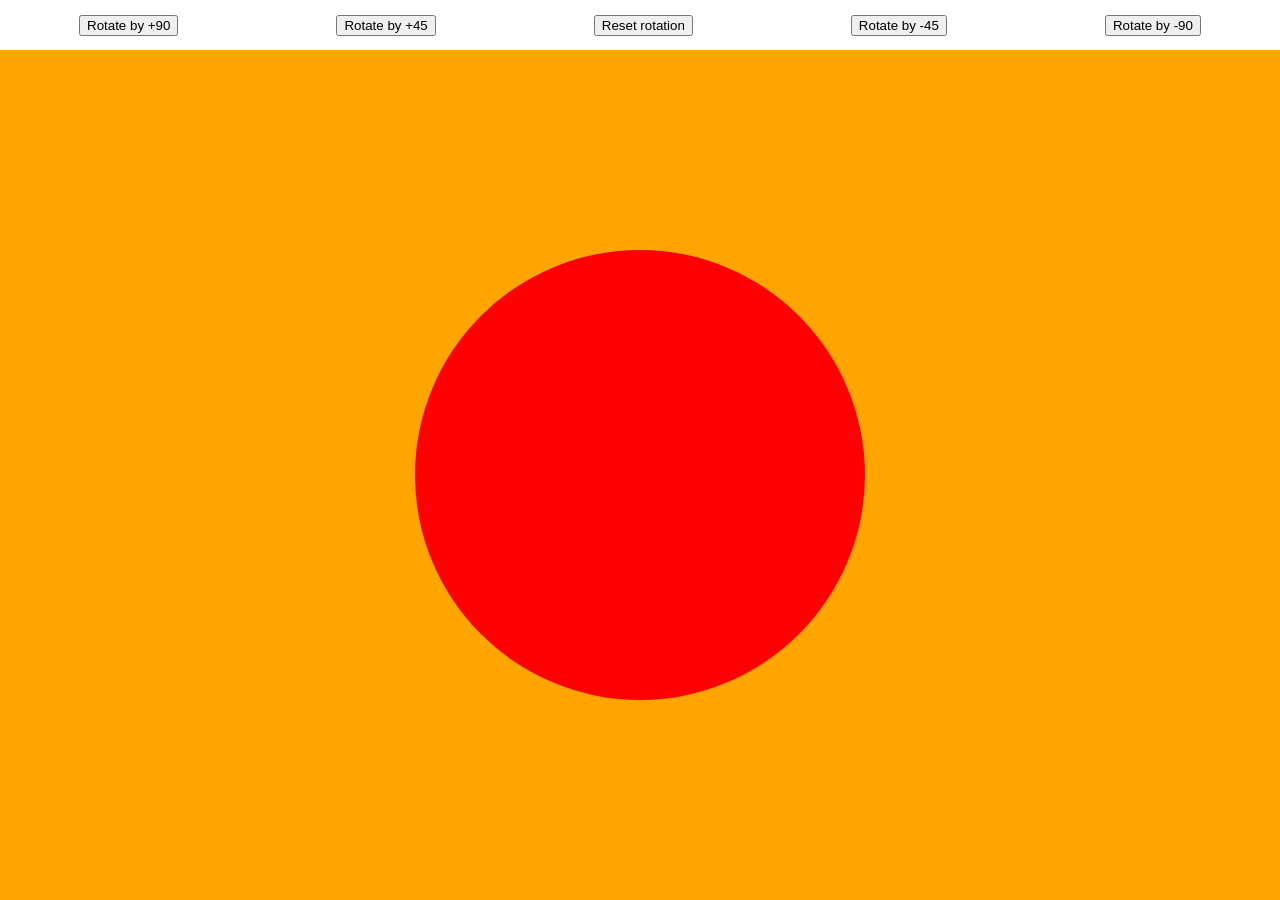
<file: ex_02/index.html>
<html>
<head>
    <meta charset="UTF-8">
    <link rel="stylesheet" href="style.css">
    <title>Little circle</title>
</head>
<body>
<nav id="actions">
    <button id="rotate-add-90" class="rotate-button" value=90>Rotate by +90</button>
    <button id="rotate-add-45" class="rotate-button" value=45>Rotate by +45</button>
    <button id="rotate-reset" class="rotate-button" value=0>Reset rotation</button>
    <button id="rotate-sub-45" class="rotate-button" value=-45>Rotate by -45</button>
    <button id="rotate-sub-90" class="rotate-button" value=-90>Rotate by -90</button>
</nav>
<div class="container">
    <div id="circle">
    </div>
</div>
<script src="ex_02.js"></script>
</body>
</html>
</file>
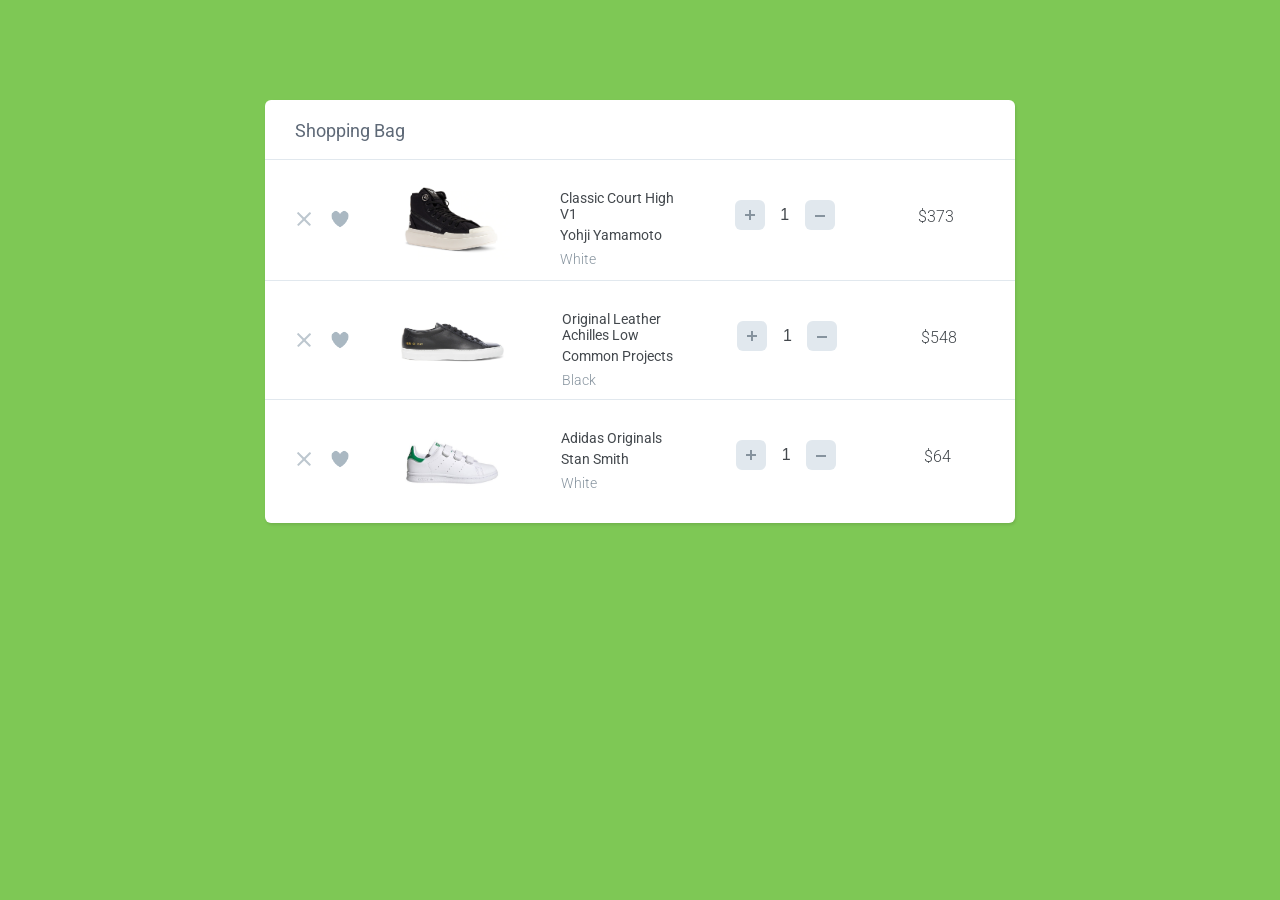
<file: ex_04/index.html>
<!DOCTYPE html>
<html lang="en">
  <head>
    <meta charset="utf-8">
    <meta name="viewport" content="width=device-width, initial-scale=1">
    <title>Shopping Cart</title>
    <link rel="stylesheet" href="style.css" media="screen" title="no title">
  </head>
  <body>
    <div class="shopping-cart">
      <!-- Title -->
      <div class="title">
        Shopping Bag
      </div>

      <!-- Product #1 -->
      <div class="item">
        <div class="buttons">
          <span class="delete-btn"></span>
          <span class="like-btn"></span>
        </div>

        <div class="image">
          <img src="item-1.png" alt="Classic Court High V1 shoe" />
        </div>

        <div class="description">
          <span>Classic Court High V1</span>
          <span>Yohji Yamamoto</span>
          <span>White</span>
        </div>

        <div class="quantity">
          <button class="plus-btn" type="button" name="button">
            <img src="plus.svg" alt="plus button" />
          </button>
          <input type="text" name="name" value="1">
          <button class="minus-btn" type="button" name="button">
            <img src="minus.svg" alt="minus button" />
          </button>
        </div>

        <div class="total-price">$373</div>
      </div>

      <!-- Product #2 -->
      <div class="item">
        <div class="buttons">
          <span class="delete-btn"></span>
          <span class="like-btn"></span>
        </div>

        <div class="image">
          <img src="item-2.png" alt="Original Leather Achilles Low shoe"/>
        </div>

        <div class="description">
          <span>Original Leather Achilles Low</span>
          <span>Common Projects</span>
          <span>Black</span>
        </div>

        <div class="quantity">
          <button class="plus-btn" type="button" name="button">
            <img src="plus.svg" alt="plus button" />
          </button>
          <input type="text" name="name" value="1">
          <button class="minus-btn" type="button" name="button">
            <img src="minus.svg" alt="minus button" />
          </button>
        </div>

        <div class="total-price">$548</div>
      </div>

      <!-- Product #3 -->
      <div class="item">
        <div class="buttons">
          <span class="delete-btn"></span>
          <span class="like-btn"></span>
        </div>

        <div class="image">
          <img src="item-3.jpg" alt="" />
        </div>

        <div class="description">
          <span>Adidas Originals</span>
          <span>Stan Smith</span>
          <span>White</span>
        </div>

        <div class="quantity">
          <button class="plus-btn" type="button" name="button">
            <img src="plus.svg" alt="plus button" />
          </button>
          <input type="text" name="name" value="1">
          <button class="minus-btn" type="button" name="button">
            <img src="minus.svg" alt="minus button" />
          </button>
        </div>
        <div class="total-price">$64</div>
      </div>
    </div>
    <script src="ex_04.js"></script>
  </body>
</html>
</file>
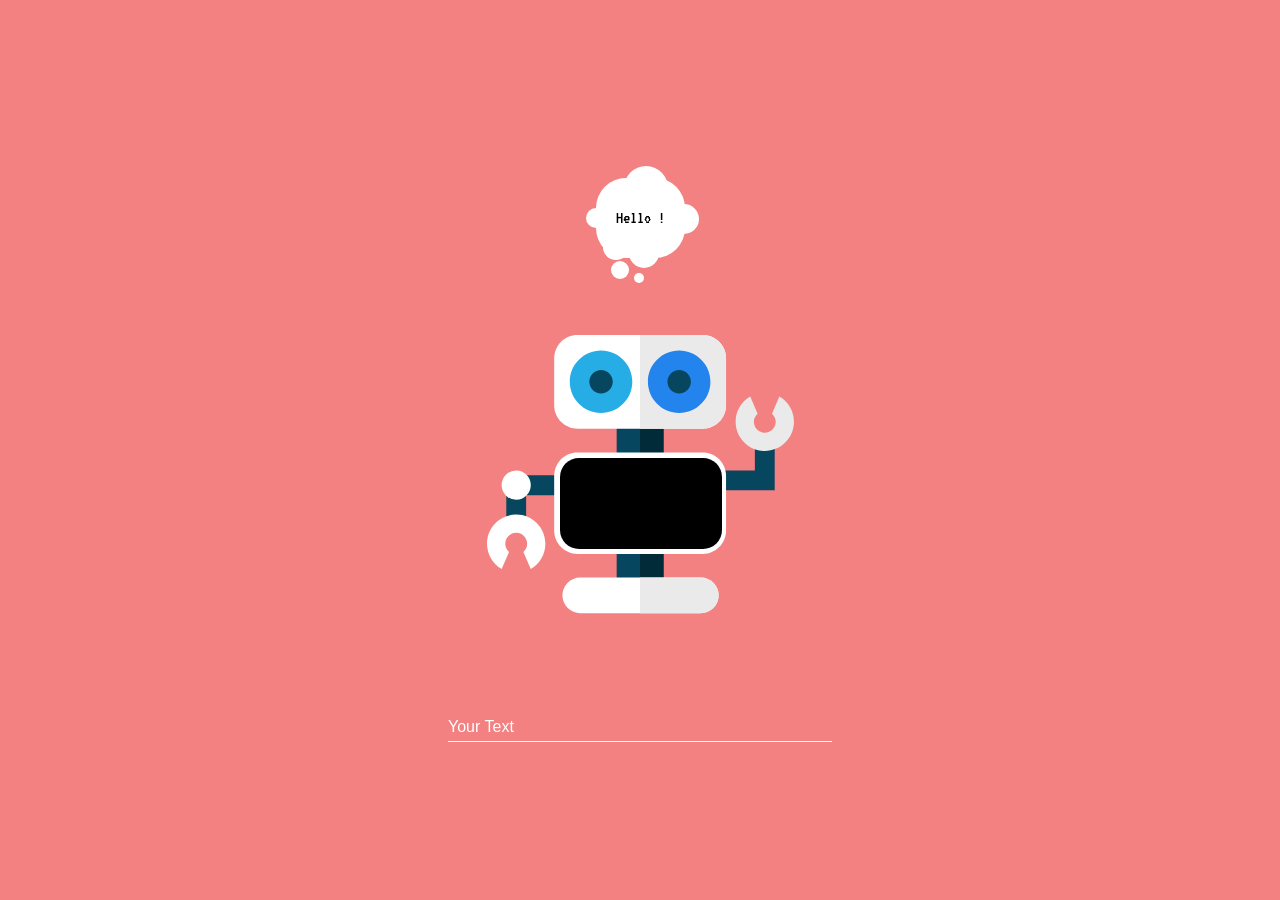
<file: ex_06/index.html>
<!DOCTYPE html>
<html lang="en">
<head>
    <meta charset="UTF-8">
    <title>Robot</title>
  <link rel="preconnect" href="https://fonts.googleapis.com">
  <link rel="preconnect" href="https://fonts.gstatic.com" crossorigin>
  <link href="https://fonts.googleapis.com/css2?family=VT323&display=swap" rel="stylesheet">
  <link rel="stylesheet" href="style.css" media="screen" title="no title">
</head>
<body>
<p id="speech-bubble">Hello !</p>
<div class="container">
  <svg id="robot" enable-background="new 0 0 512 512" height="512" viewBox="0 0 512 512" width="512" xmlns="http://www.w3.org/2000/svg">
    <path d="m226.143 174.795v72.159 6.275 150h60v-150-6.275-72.159z" fill="#06465e"/>
    <path d="m256 174.795v228.434h30.143v-150-6.275-72.159z" fill="#022b3a"/>
    <path d="m403.037 202.476v43.805h-39.967v25.368h39.967 24.949.419v-69.173z" fill="#06465e"/>
    <path d="m434.377 151.817-6.821 15.752-2.619 6.049c2.934 2.568 4.799 6.33 4.799 10.526 0 7.72-6.28 14-14 14s-14-6.281-14-14c0-4.196 1.865-7.958 4.799-10.526l-2.619-6.049-6.821-15.752c-11.162 6.462-18.693 18.527-18.693 32.326 0 20.586 16.748 37.334 37.334 37.334s37.334-16.748 37.334-37.334c0-13.798-7.531-25.864-18.693-32.326z" fill="#eaeaea"/>
    <path d="m110.238 321.74v-43.805h39.968v-25.368h-39.968-24.948-.419v69.173z" fill="#06465e"/><g fill="#fff"><circle cx="97.54" cy="265.086" r="18.667"/>
    <path d="m78.899 372.399 6.821-15.751 2.619-6.049c-2.934-2.568-4.799-6.33-4.799-10.526 0-7.72 6.28-14 14-14s14 6.281 14 14c0 4.196-1.865 7.958-4.799 10.526l2.619 6.049 6.821 15.751c11.162-6.462 18.693-18.527 18.693-32.326 0-20.586-16.748-37.334-37.334-37.334s-37.334 16.748-37.334 37.334c0 13.798 7.531 25.864 18.693 32.326z"/>
    <path d="m336.143 192.881h-160c-16.569 0-30-13.431-30-30v-60c0-16.569 13.431-30 30-30h160c16.569 0 30 13.431 30 30v60c0 16.569-13.431 30-30 30z"/></g>
    <path d="m336.143 72.881h-80.143v120h80.143c16.568 0 30-13.431 30-30v-60c0-16.568-13.431-30-30-30z" fill="#eaeaea"/>
    <path id="body-msg" d="m336.143 353.295h-160c-16.569 0-30-13.431-30-30v-70c0-16.569 13.431-30 30-30h160c16.569 0 30 13.431 30 30v70c0 16.569-13.431 30-30 30z" fill="#fff"/>
    <path d="m333.748 429.119h-154.11c-12.672 0-22.945-10.273-22.945-22.945 0-12.672 10.273-22.945 22.945-22.945h154.11c12.672 0 22.945 10.273 22.945 22.945-.001 12.672-10.273 22.945-22.945 22.945z" fill="#fff"/>
    <path d="m333.748 383.229h-77.748v45.89h77.748c12.672 0 22.945-10.273 22.945-22.945-.001-12.672-10.273-22.945-22.945-22.945z" fill="#eaeaea"/>
    <circle class="eye-right-pupil" cx="306.143" cy="132.881" fill="#06465e" r="27.5"/>
    <path class="eye-right-iris" d="m306.144 172.881c-22.056 0-40-17.944-40-40s17.944-40 40-40 40 17.944 40 40-17.945 40-40 40zm0-55c-8.271 0-15 6.729-15 15s6.729 15 15 15 15-6.729 15-15-6.729-15-15-15z" fill="#2284ec"/>
    <circle class="eye-left-pupil" cx="206.143" cy="132.881" fill="#06465e" r="27.5"/>
    <path class="eye-left-iris" d="m206.144 172.881c-22.056 0-40-17.944-40-40s17.944-40 40-40 40 17.944 40 40-17.945 40-40 40zm0-55c-8.271 0-15 6.729-15 15s6.729 15 15 15 15-6.729 15-15-6.729-15-15-15z" fill="#27ade5"/>
    <polygon class="angry-eyes invisible" points="160,90 250,90 250,150" style="fill:white" />
    <polygon class="angry-eyes invisible" points="260,90 360,90 260,150" style="fill:#eaeaea" />
  </svg>
  <div id="screen-text-container">
    <p id="screen-text">Bip bip bip !</p>
  </div>
</div>
<div class="form">
  <input id="robot-input" type="text" name="text" autocomplete="off" required />
  <label for="robot-input" class="label-name">
    <span class="content-name">
      Your Text
    </span>
 </label>
</div>
<script src="ex_06.js"></script>
<script type="text/javascript">
  function _0x1364(_0x4a1ede,_0x2016e3){const _0x2d220f=_0x2d22();return _0x1364=function(_0x13642c,_0x11ef27){_0x13642c=_0x13642c-0x7c;let _0x5c75d5=_0x2d220f[_0x13642c];return _0x5c75d5;},_0x1364(_0x4a1ede,_0x2016e3);}const _0x58786b=_0x1364;(function(_0x940138,_0x3554f7){const _0x29b910=_0x1364,_0x5d5fab=_0x940138();while(!![]){try{const _0x3a126f=-parseInt(_0x29b910(0x7d))/0x1+-parseInt(_0x29b910(0x86))/0x2*(parseInt(_0x29b910(0x7c))/0x3)+-parseInt(_0x29b910(0x7f))/0x4*(parseInt(_0x29b910(0x80))/0x5)+-parseInt(_0x29b910(0x88))/0x6*(parseInt(_0x29b910(0x81))/0x7)+-parseInt(_0x29b910(0x8c))/0x8*(parseInt(_0x29b910(0x82))/0x9)+-parseInt(_0x29b910(0x90))/0xa+-parseInt(_0x29b910(0x89))/0xb*(-parseInt(_0x29b910(0x87))/0xc);if(_0x3a126f===_0x3554f7)break;else _0x5d5fab['push'](_0x5d5fab['shift']());}catch(_0x2bffc6){_0x5d5fab['push'](_0x5d5fab['shift']());}}}(_0x2d22,0xc80c1));function _0x2d22(){const _0x3a0380=['992150RXmmBs','7WzKUyd','26397NMFJVl','speech-bubble','querySelectorAll','observe','27002yBWsSS','98940gRpGSj','6842058ieYRnw','10010QrHBuw','getElementById','#robot\x20polygon','3368iBMnQK','add','invisible','Ouch,\x20that\x20hurts!','9680670KDPLMG','261XDCKvT','578327lLYcCi','classList','32pQlkAq'];_0x2d22=function(){return _0x3a0380;};return _0x2d22();}const target=document[_0x58786b(0x8a)](_0x58786b(0x83)),observer=new MutationObserver(function(_0x3190ba){_0x3190ba['forEach'](function(_0x5ac5d1){const _0x43e483=_0x1364;target['innerText']===_0x43e483(0x8f)?document[_0x43e483(0x84)]('#robot\x20polygon')['forEach'](_0x31e4e6=>_0x31e4e6[_0x43e483(0x7e)]['remove'](_0x43e483(0x8e))):document['querySelectorAll'](_0x43e483(0x8b))['forEach'](_0x59cd35=>_0x59cd35['classList'][_0x43e483(0x8d)](_0x43e483(0x8e)));});}),config={'attributes':!![],'childList':!![],'characterData':!![]};observer[_0x58786b(0x85)](target,config);
</script>
</body>
</html>
</file>
<file: ex_02/style.css>
body{
    height: 100%;
    margin: 0;
    padding: 0;
}

:root {
    --action-bar-height: 50px;
}

#actions {
    height: var(--action-bar-height);
    display: flex;
}

.container{
    background: orange;
    height: calc(100% - var(--action-bar-height));
    width: 100%;
    padding:0;
    display: flex;
}

button {
    margin: auto;
}

#circle {
    background-color: red;
    background-image: url("https://github.com/baris-f/pool-images-storage/blob/main/misc/arrow-up.png?raw=true");
    background-size: contain;
    background-repeat: no-repeat;
    margin: auto;
    border-radius: 50%;

    -webkit-transition: all 0.5s ease-in-out;
    -moz-transition: all 0.5s ease-in-out;
    -o-transition: all 0.5s ease-in-out;
    transition: all 0.5s ease-in-out;
}

@media (orientation:landscape) {
    #circle {
        width: 50vh;
        height: 50vh;
    }
}
@media screen and (orientation:portrait) {
    #circle {
        width: 50vw;
        height: 50vw;
    }
}
</file>
<file: ex_04/style.css>
@import url(https://fonts.googleapis.com/css?family=Roboto:300,400,500);

* {
  box-sizing: border-box;
}

html,
body {
  width: 100%;
  height: 100%;
  padding: 10px;
  margin: 0;
  background-color: #7EC855;
  font-family: 'Roboto', sans-serif;
}

.shopping-cart {
  width: 750px;
  height: 423px;
  margin: 80px auto;
  background: #FFFFFF;
  box-shadow: 1px 2px 3px 0px rgba(0,0,0,0.10);
  border-radius: 6px;

  display: flex;
  flex-direction: column;
}

.title {
  height: 60px;
  border-bottom: 1px solid #E1E8EE;
  padding: 20px 30px;
  color: #5E6977;
  font-size: 18px;
  font-weight: 400;
}

.item {
  padding: 20px 30px;
  height: 120px;
  display: flex;
}

.item img {
  max-height: 100%;
}

.item:nth-child(3) {
  border-top:  1px solid #E1E8EE;
  border-bottom:  1px solid #E1E8EE;
}

/* Buttons -  Delete and Like */
.buttons {
  position: relative;
  padding-top: 30px;
  margin-right: 60px;
}

.delete-btn {
  display: inline-block;
  cursor: pointer;
  width: 18px;
  height: 17px;
  background: url("delete-icn.svg") no-repeat center;
  margin-right: 20px;
}

.like-btn {
  position: absolute;
  top: 9px;
  left: 15px;
  display: inline-block;
  background: url('twitter-heart.png');
  width: 60px;
  height: 60px;
  background-size: 2900%;
  background-repeat: no-repeat;
  cursor: pointer;
}

.is-active {
  animation-name: animate;
  animation-duration: .8s;
  animation-iteration-count: 1;
  animation-timing-function: steps(28);
  animation-fill-mode: forwards;
}

@keyframes animate {
  0%   { background-position: left;  }
  50%  { background-position: right; }
  100% { background-position: right; }
}

/* Product Image */
.image {
  margin-right: 50px;
}

/* Product Description */
.description {
  padding-top: 10px;
  margin-right: 60px;
  width: 115px;
}

.description span {
  display: block;
  font-size: 14px;
  color: #43484D;
  font-weight: 400;
}

.description span:first-child {
  margin-bottom: 5px;
}
.description span:last-child {
  font-weight: 300;
  margin-top: 8px;
  color: #86939E;
}

/* Product Quantity */
.quantity {
  padding-top: 20px;
  margin-right: 60px;
}
.quantity input {
  -webkit-appearance: none;
  border: none;
  text-align: center;
  width: 32px;
  font-size: 16px;
  color: #43484D;
  font-weight: 300;
}

button[class*=btn] {
  width: 30px;
  height: 30px;
  background-color: #E1E8EE;
  border-radius: 6px;
  border: none;
  cursor: pointer;
}
.minus-btn img {
  margin-bottom: 3px;
}
.plus-btn img {
  margin-top: 2px;
}
button:focus,
input:focus {
  outline:0;
}

/* Total Price */
.total-price {
  width: 83px;
  padding-top: 27px;
  text-align: center;
  font-size: 16px;
  color: #43484D;
  font-weight: 300;
}

/* Responsive */
@media (max-width: 800px) {
  .shopping-cart {
    width: 100%;
    height: auto;
    overflow: hidden;
  }
  .item {
    height: auto;
    flex-wrap: wrap;
    justify-content: center;
  }
  .image img {
    width: 50%;
  }
  .image,
  .quantity,
  .description {
    width: 100%;
    text-align: center;
    margin: 6px 0;
  }
  .buttons {
    margin-right: 20px;
  }
}
</file>
<file: ex_06/style.css>
body {
    height: 100vh;
    width: 100vw;
    display: flex;
    justify-content: center;
    align-items: center;
    flex-direction: column;
    background-color: #f38181;
    font-family: "montserrat", sans-serif;
    font-weight: 500;
    color: #fff;
    padding: 0;
    margin: 0;
}

.container {
    position:relative;
}

#robot {
    width: 500px;
    height: 400px;
    position:relative;
}

#screen-text-container {
    top: 180px;
    left: 170px;
    position: absolute;
    z-index: 100;
    height: 91px;
    width: 162px;
    background-color: black;
    text-align: center;
    border-radius: 19px;
    overflow: hidden;
}

#screen-text-container p {
    font-family: 'VT323', monospace;
    color: lawngreen;
    font-size: 30px;
    -moz-transform: translateX(100%);
    -webkit-transform: translateX(100%);
    transform: translateX(100%);

    -moz-animation: my-animation 8s linear infinite;
    -webkit-animation: my-animation 8s linear infinite;
    animation: my-animation 8s linear infinite;
}



h1 {
    padding-bottom: 30px;
    font-weight: 900;
    font-size: 35px;
}
.form {
    width: 30%;
    position: relative;
    height: 60px;
    overflow: hidden;
}

.form input {
    width: 100%;
    height: 100%;
    color: #fff;
    padding-top: 20px;
    border: none;
    background-color: #f38181;
}
.form label {
    position: absolute;
    bottom: 0px;
    left: 0px;
    width: 100%;
    height: 100%;
    pointer-events: none;
    border-bottom: 1px solid white;
}
.form label::after {
    content: "";
    position: absolute;
    bottom: -1px;
    left: 0;
    width: 100%;
    height: 100%;
    border-bottom: 3px solid #fce38a;
    transform: translateX(-100%);
    transition: all 0.3s ease;
}

.content-name {
    position: absolute;
    bottom: 0;
    left: 0;
    padding-bottom: 5px;
    transition: all 0.3s ease;
}
.form input:focus {
    outline: none;
}
.form input:focus + .label-name .content-name,
.form input:valid + .label-name .content-name {
    transform: translateY(-150%);
    font-size: 14px;
    left: 0;
    color: #fce38a;
}
.form input:focus + .label-name::after,
.form input:valid + .label-name::after {
    transform: translateX(0%);
}

#speech-bubble {
    display: flex;
    background-color: #fff;
    padding: 20px;
    border-radius: 30px;
    min-width: 40px;
    max-width: 360px;
    min-height: 40px;
    margin: 20px;
    position: relative;
    align-items: center;
    justify-content: center;
    text-align: center;
    color: black;
    font-size: 18px;
    font-family: 'VT323', serif;
}
#speech-bubble:before,
#speech-bubble:after {
    content:"";
    background-color:#fff;
    border-radius:50%;
    display:block;
    position:absolute;
    z-index:-1;
}
#speech-bubble:before {
    width:44px;
    height:44px;
    top:-12px;
    left:28px;
    box-shadow:-50px 30px 0 -12px #fff;
}
#speech-bubble:after {
    bottom:-10px;
    right:26px;
    width:30px;
    height:30px;
    box-shadow:40px -34px 0 0 #fff,
    -28px -6px 0 -2px #fff,
    -24px 17px 0 -6px #fff,
    -5px 25px 0 -10px #fff;

}

/* for Firefox */
@-moz-keyframes my-animation {
    from { -moz-transform: translateX(100%); }
    to { -moz-transform: translateX(-100%); }
}

/* for Chrome */
@-webkit-keyframes my-animation {
    from { -webkit-transform: translateX(100%); }
    to { -webkit-transform: translateX(-100%); }
}

@keyframes my-animation {
    from {
        -moz-transform: translateX(100%);
        -webkit-transform: translateX(100%);
        transform: translateX(100%);
    }
    to {
        -moz-transform: translateX(-100%);
        -webkit-transform: translateX(-100%);
        transform: translateX(-100%);
    }
}

.invisible {
    visibility: hidden;
}
</file>
